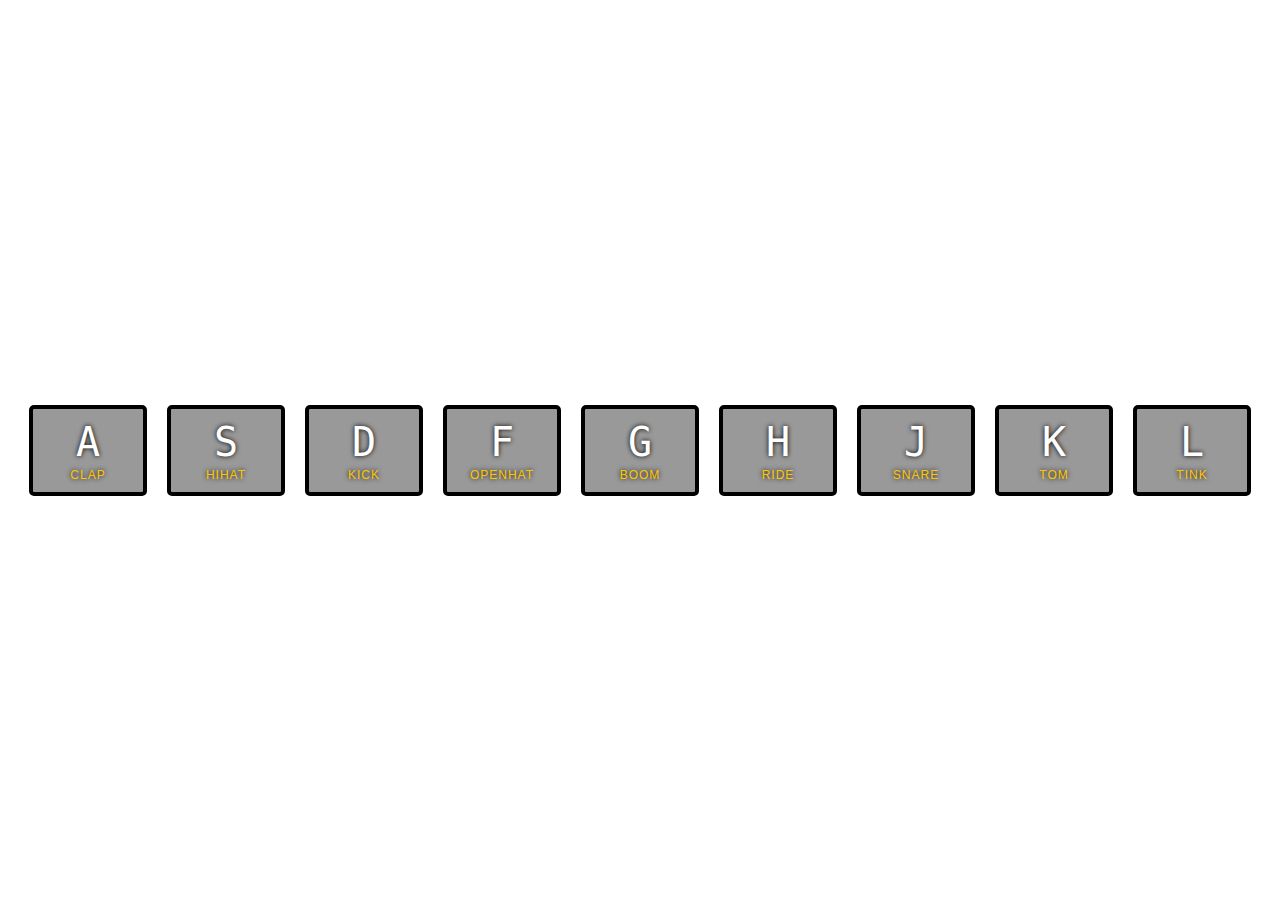
<file: 01/index.html>
<!DOCTYPE html>
<html lang="en">
  <head>
    <meta charset="UTF-8" />
    <title>JS Drum Kit</title>
    <link rel="stylesheet" href="style.css" />
  </head>
  <body>
    <div class="keys">
      <div data-key="65" class="key">
        <kbd>A</kbd>
        <span class="sound">clap</span>
      </div>
      <div data-key="83" class="key">
        <kbd>S</kbd>
        <span class="sound">hihat</span>
      </div>
      <div data-key="68" class="key">
        <kbd>D</kbd>
        <span class="sound">kick</span>
      </div>
      <div data-key="70" class="key">
        <kbd>F</kbd>
        <span class="sound">openhat</span>
      </div>
      <div data-key="71" class="key">
        <kbd>G</kbd>
        <span class="sound">boom</span>
      </div>
      <div data-key="72" class="key">
        <kbd>H</kbd>
        <span class="sound">ride</span>
      </div>
      <div data-key="74" class="key">
        <kbd>J</kbd>
        <span class="sound">snare</span>
      </div>
      <div data-key="75" class="key">
        <kbd>K</kbd>
        <span class="sound">tom</span>
      </div>
      <div data-key="76" class="key">
        <kbd>L</kbd>
        <span class="sound">tink</span>
      </div>
    </div>

    <audio data-key="65" src="sounds/clap.wav"></audio>
    <audio data-key="83" src="sounds/hihat.wav"></audio>
    <audio data-key="68" src="sounds/kick.wav"></audio>
    <audio data-key="70" src="sounds/openhat.wav"></audio>
    <audio data-key="71" src="sounds/boom.wav"></audio>
    <audio data-key="72" src="sounds/ride.wav"></audio>
    <audio data-key="74" src="sounds/snare.wav"></audio>
    <audio data-key="75" src="sounds/tom.wav"></audio>
    <audio data-key="76" src="sounds/tink.wav"></audio>

    <script>
      function removeTransition(e) {
        if (e.propertyName !== "transform") return;
        e.target.classList.remove("playing");
      }

      function playSound(e) {
        const audio = document.querySelector(`audio[data-key="${e.keyCode}"]`);
        const key = document.querySelector(`div[data-key="${e.keyCode}"]`);
        if (!audio) return;

        key.classList.add("playing");
        audio.currentTime = 0;
        audio.play();
      }

      const keys = Array.from(document.querySelectorAll(".key"));
      keys.forEach((key) =>
        key.addEventListener("transitionend", removeTransition)
      );
      window.addEventListener("keydown", playSound);
    </script>
  </body>
</html>
</file>
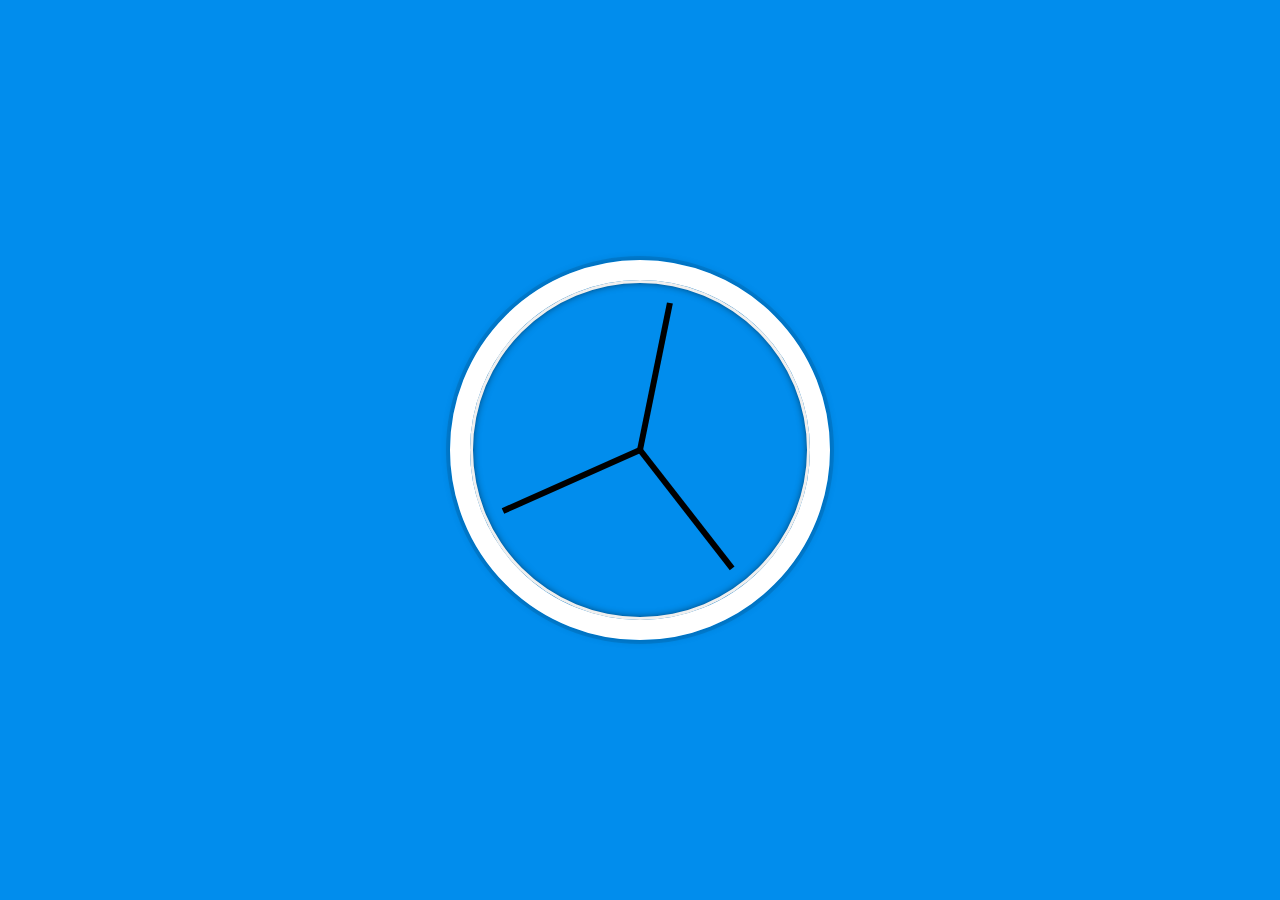
<file: 02/index.html>
<!DOCTYPE html>
<html lang="en">
  <head>
    <meta charset="UTF-8" />
    <title>JS + CSS Clock</title>
  </head>
  <body>
    <div class="clock">
      <div class="clock-face">
        <div class="hand hour-hand"></div>
        <div class="hand min-hand"></div>
        <div class="hand second-hand"></div>
      </div>
    </div>

    <style>
      html {
        background: #018ded url(http://unsplash.it/1500/1000?image=881&blur=50);
        background-size: cover;
        font-family: "helvetica neue";
        text-align: center;
        font-size: 10px;
      }

      body {
        margin: 0;
        font-size: 2rem;
        display: flex;
        flex: 1;
        min-height: 100vh;
        align-items: center;
      }

      .clock {
        width: 30rem;
        height: 30rem;
        border: 20px solid white;
        border-radius: 50%;
        margin: 50px auto;
        position: relative;
        padding: 2rem;
        box-shadow: 0 0 0 4px rgba(0, 0, 0, 0.1), inset 0 0 0 3px #efefef,
          inset 0 0 10px black, 0 0 10px rgba(0, 0, 0, 0.2);
      }

      .clock-face {
        position: relative;
        width: 100%;
        height: 100%;
        transform: translateY(
          -3px
        ); /* account for the height of the clock hands */
      }

      .hand {
        width: 50%;
        height: 6px;
        background: black;
        position: absolute;
        top: 50%;
        transform-origin: 100%;
        transform: rotate(90deg);
        transition: all 0.05s;
        transition-timing-function: cubic-bezier(0.1, 2.7, 0.58, 1);
      }
    </style>

    <script>
      const secondHand = document.querySelector(".second-hand");
      const minsHand = document.querySelector(".min-hand");
      const hourHand = document.querySelector(".hour-hand");

      function setDate() {
        const now = new Date();

        const seconds = now.getSeconds();
        const secondsDegrees = (seconds / 60) * 360 + 90;
        secondHand.style.transform = `rotate(${secondsDegrees}deg)`;

        const mins = now.getMinutes();
        const minsDegrees = (mins / 60) * 360 + (seconds / 60) * 6 + 90;
        minsHand.style.transform = `rotate(${minsDegrees}deg)`;

        const hour = now.getHours();
        const hourDegrees = (hour / 12) * 360 + (mins / 60) * 30 + 90;
        hourHand.style.transform = `rotate(${hourDegrees}deg)`;

        console.log(secondsDegrees, minsDegrees, hourDegrees);
      }

      setInterval(setDate, 1000);

      setDate();
    </script>
  </body>
</html>
</file>
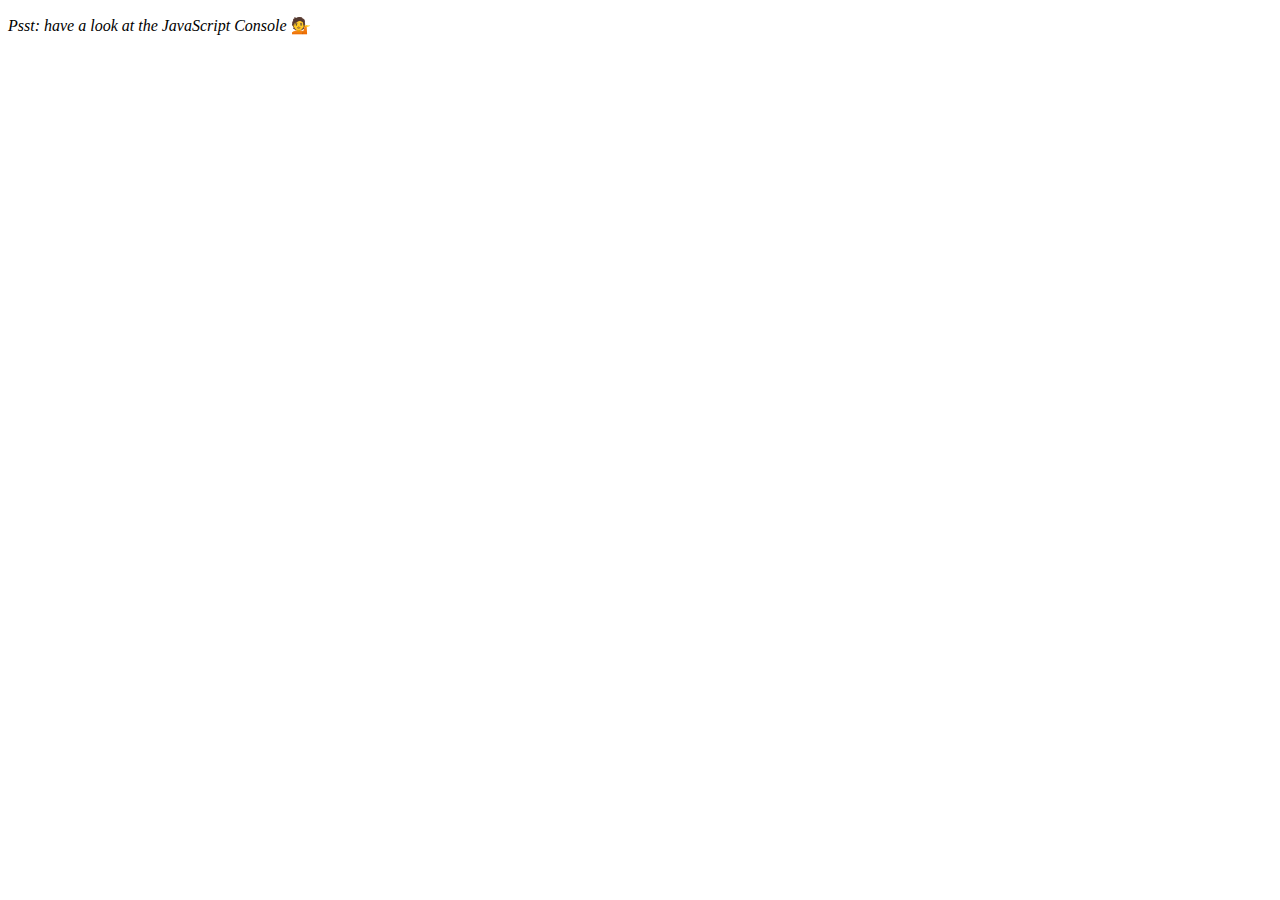
<file: 04/index.html>
<!DOCTYPE html>
<html lang="en">
  <head>
    <meta charset="UTF-8" />
    <title>Array Cardio 💪</title>
  </head>
  <body>
    <p><em>Psst: have a look at the JavaScript Console</em> 💁</p>
    <script>
      const inventors = [
        { first: "Albert", last: "Einstein", year: 1879, passed: 1955 },
        { first: "Isaac", last: "Newton", year: 1643, passed: 1727 },
        { first: "Galileo", last: "Galilei", year: 1564, passed: 1642 },
        { first: "Marie", last: "Curie", year: 1867, passed: 1934 },
        { first: "Johannes", last: "Kepler", year: 1571, passed: 1630 },
        { first: "Nicolaus", last: "Copernicus", year: 1473, passed: 1543 },
        { first: "Max", last: "Planck", year: 1858, passed: 1947 },
        { first: "Katherine", last: "Blodgett", year: 1898, passed: 1979 },
        { first: "Ada", last: "Lovelace", year: 1815, passed: 1852 },
        { first: "Sarah E.", last: "Goode", year: 1855, passed: 1905 },
        { first: "Lise", last: "Meitner", year: 1878, passed: 1968 },
        { first: "Hanna", last: "Hammarström", year: 1829, passed: 1909 },
      ];

      const people = [
        "Beck, Glenn",
        "Becker, Carl",
        "Beckett, Samuel",
        "Beddoes, Mick",
        "Beecher, Henry",
        "Beethoven, Ludwig",
        "Begin, Menachem",
        "Belloc, Hilaire",
        "Bellow, Saul",
        "Benchley, Robert",
        "Benenson, Peter",
        "Ben-Gurion, David",
        "Benjamin, Walter",
        "Benn, Tony",
        "Bennington, Chester",
        "Benson, Leana",
        "Bent, Silas",
        "Bentsen, Lloyd",
        "Berger, Ric",
        "Bergman, Ingmar",
        "Berio, Luciano",
        "Berle, Milton",
        "Berlin, Irving",
        "Berne, Eric",
        "Bernhard, Sandra",
        "Berra, Yogi",
        "Berry, Halle",
        "Berry, Wendell",
        "Bethea, Erin",
        "Bevan, Aneurin",
        "Bevel, Ken",
        "Biden, Joseph",
        "Bierce, Ambrose",
        "Biko, Steve",
        "Billings, Josh",
        "Biondo, Frank",
        "Birrell, Augustine",
        "Black Elk",
        "Blair, Robert",
        "Blair, Tony",
        "Blake, William",
      ];

      const fifteen = inventors.filter(
        (inventors) => inventors.year >= 1500 && inventors.year < 1600
      );

      console.table(fifteen);

      const fullNames = inventors.map(
        (inventor) => `${inventor.first} ${inventor.last}`
      );
      console.log(fullNames);

      const ordered = inventors.sort((a, b) => (a.year > b.year ? 1 : -1));
      console.log(ordered);

      const totalYears = inventors.reduce((total, inventor) => {
        return total + (inventor.passed - inventor.year);
      }, 0);
      console.log(totalYears);

      const oldest = inventors.sort(function (a, b) {
        const lastInventor = a.passed - a.year;
        const nextInventor = b.passed - b.year;
        return lastInventor > nextInventor ? -1 : 1;
      });
      console.table(oldest);

      const alpha = people.sort((lastOne, nextOne) => {
        const [aLast, aFirst] = lastOne.split(", ");
        const [bLast, bFirst] = nextOne.split(", ");

        return aLast > bLast ? 1 : -1;
      });
      console.log(alpha);

      const data = [
        "car",
        "car",
        "truck",
        "truck",
        "bike",
        "walk",
        "car",
        "van",
        "bike",
        "walk",
        "car",
        "van",
        "car",
        "truck",
        "pogostick",
      ];

      const transportation = data.reduce(function (obj, item) {
        if (!obj[item]) {
          obj[item] = 0;
        }
        obj[item]++;
        return obj;
      }, {});

      console.log(transportation);
    </script>
  </body>
</html>
</file>
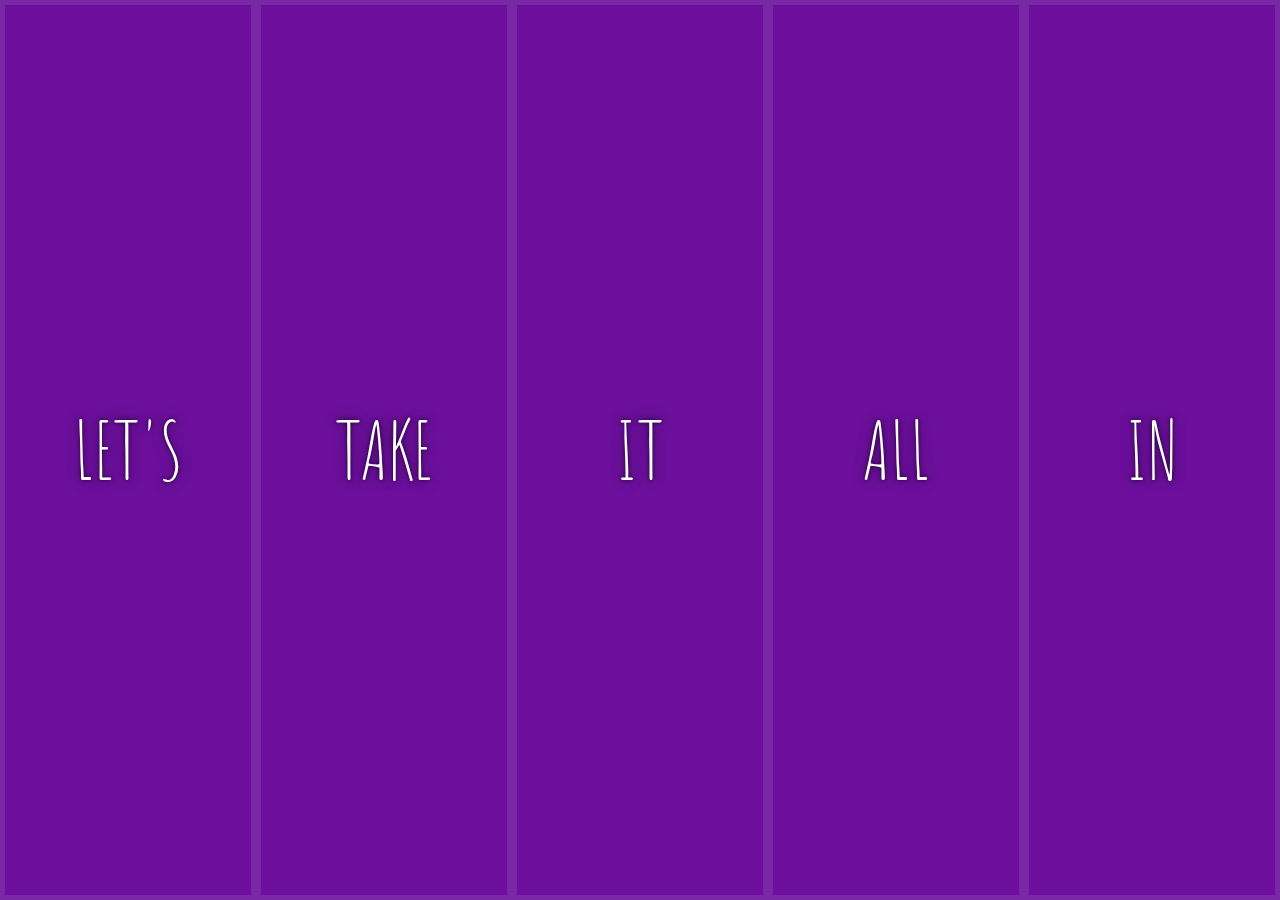
<file: 05/index.html>
<!DOCTYPE html>
<html lang="en">
  <head>
    <meta charset="UTF-8" />
    <title>Flex Panels 💪</title>
    <link
      href="https://fonts.googleapis.com/css?family=Amatic+SC"
      rel="stylesheet"
      type="text/css"
    />
  </head>
  <body>
    <style>
      html {
        box-sizing: border-box;
        background: #ffc600;
        font-family: "helvetica neue";
        font-size: 20px;
        font-weight: 200;
      }

      body {
        margin: 0;
      }

      *,
      *:before,
      *:after {
        box-sizing: inherit;
      }

      .panels {
        min-height: 100vh;
        overflow: hidden;
        display: flex;
      }

      .panel {
        background: #6b0f9c;
        box-shadow: inset 0 0 0 5px rgba(255, 255, 255, 0.1);
        color: white;
        text-align: center;
        align-items: center;
        /* Safari transitionend event.propertyName === flex */
        /* Chrome + FF transitionend event.propertyName === flex-grow */
        transition: font-size 0.7s cubic-bezier(0.61, -0.19, 0.7, -0.11),
          flex 0.7s cubic-bezier(0.61, -0.19, 0.7, -0.11), background 0.2s;
        font-size: 20px;
        background-size: cover;
        background-position: center;
        flex: 1;
        justify-content: center;
        display: flex;
        flex-direction: column;
      }

      .panel1 {
        background-image: url(https://source.unsplash.com/gYl-UtwNg_I/1500x1500);
      }
      .panel2 {
        background-image: url(https://source.unsplash.com/rFKUFzjPYiQ/1500x1500);
      }
      .panel3 {
        background-image: url(https://images.unsplash.com/photo-1465188162913-8fb5709d6d57?ixlib=rb-0.3.5&q=80&fm=jpg&crop=faces&cs=tinysrgb&w=1500&h=1500&fit=crop&s=967e8a713a4e395260793fc8c802901d);
      }
      .panel4 {
        background-image: url(https://source.unsplash.com/ITjiVXcwVng/1500x1500);
      }
      .panel5 {
        background-image: url(https://source.unsplash.com/3MNzGlQM7qs/1500x1500);
      }

      /* Flex Items */
      .panel > * {
        margin: 0;
        width: 100%;
        transition: transform 0.5s;
        flex: 1 0 auto;
        display: flex;
        justify-content: center;
        align-items: center;
      }

      .panel > *:first-child {
        transform: translateY(-100%);
      }
      .panel.open-active > *:first-child {
        transform: translateY(0);
      }
      .panel > *:last-child {
        transform: translateY(100%);
      }
      .panel.open-active > *:last-child {
        transform: translateY(0);
      }

      .panel p {
        text-transform: uppercase;
        font-family: "Amatic SC", cursive;
        text-shadow: 0 0 4px rgba(0, 0, 0, 0.72), 0 0 14px rgba(0, 0, 0, 0.45);
        font-size: 2em;
      }

      .panel p:nth-child(2) {
        font-size: 4em;
      }

      .panel.open {
        flex: 5;
        font-size: 40px;
      }

      @media only screen and (max-width: 600px) {
        .panel p {
          font-size: 1em;
        }
      }
    </style>

    <div class="panels">
      <div class="panel panel1">
        <p>Hey</p>
        <p>Let's</p>
        <p>Dance</p>
      </div>
      <div class="panel panel2">
        <p>Give</p>
        <p>Take</p>
        <p>Receive</p>
      </div>
      <div class="panel panel3">
        <p>Experience</p>
        <p>It</p>
        <p>Today</p>
      </div>
      <div class="panel panel4">
        <p>Give</p>
        <p>All</p>
        <p>You can</p>
      </div>
      <div class="panel panel5">
        <p>Life</p>
        <p>In</p>
        <p>Motion</p>
      </div>
    </div>

    <script>
      const panels = document.querySelectorAll(".panel");

      function toggleOpen() {
        console.log("Hello");
        this.classList.toggle("open");
      }

      function toggleActive(e) {
        console.log(e.propertyName);
        if (e.propertyName.includes("flex")) {
          this.classList.toggle("open-active");
        }
      }

      panels.forEach((panel) => panel.addEventListener("click", toggleOpen));
      panels.forEach((panel) =>
        panel.addEventListener("transitionend", toggleActive)
      );
    </script>
  </body>
</html>
</file>
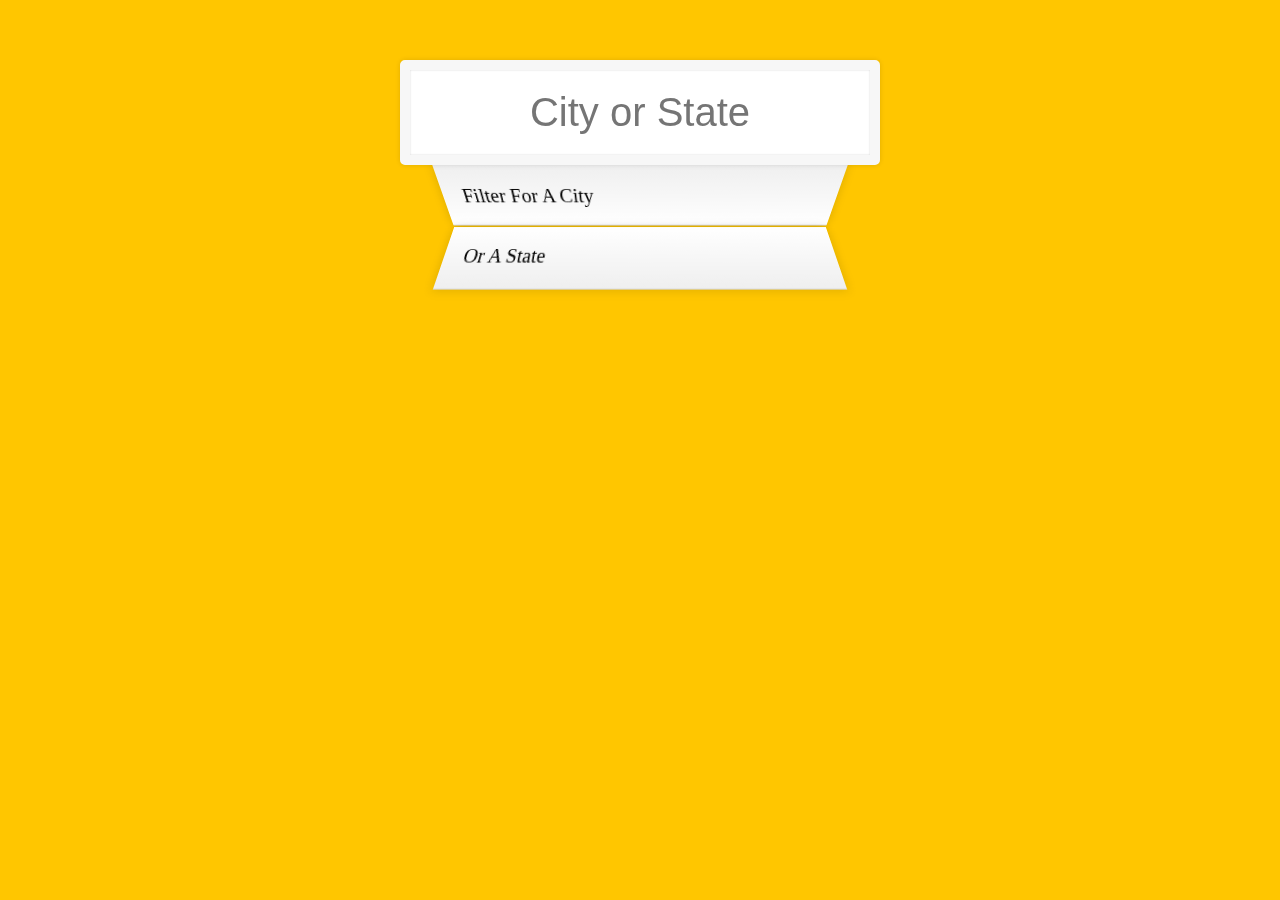
<file: 06/index.html>
<!DOCTYPE html>
<html lang="en">
  <head>
    <meta charset="UTF-8" />
    <title>Type Ahead 👀</title>
    <link rel="stylesheet" href="style.css" />
  </head>
  <body>
    <form class="search-form">
      <input type="text" class="search" placeholder="City or State" />
      <ul class="suggestions">
        <li>Filter for a city</li>
        <li>or a state</li>
      </ul>
    </form>
    <script>
      const endpoint =
        "https://gist.githubusercontent.com/Miserlou/c5cd8364bf9b2420bb29/raw/2bf258763cdddd704f8ffd3ea9a3e81d25e2c6f6/cities.json";

      const cities = [];
      fetch(endpoint)
        .then((blob) => blob.json())
        .then((data) => cities.push(...data));

      function findMatches(wordToMatch, cities) {
        return cities.filter((place) => {
          // here we need to figure out if the city or state matches what was searched
          const regex = new RegExp(wordToMatch, "gi");
          return place.city.match(regex) || place.state.match(regex);
        });
      }

      function numberWithCommas(x) {
        return x.toString().replace(/\B(?=(\d{3})+(?!\d))/g, ",");
      }

      function displayMatches() {
        const matchArray = findMatches(this.value, cities);

        const html = matchArray
          .map((place) => {
            const regex = new RegExp(this.value, "gi");
            const cityName = place.city.replace(
              regex,
              `<span class="hl">${this.value}</span>`
            );
            const stateName = place.state.replace(
              regex,
              `<span class="hl">${this.value}</span>`
            );
            return `
      <li>
        <span class="name">${cityName}, ${stateName}</span>
        <span class="population">${numberWithCommas(place.population)}</span>
      </li>
    `;
          })
          .join("");
        suggestions.innerHTML = html;
      }

      const searchInput = document.querySelector(".search");
      const suggestions = document.querySelector(".suggestions");

      searchInput.addEventListener("change", displayMatches);
      searchInput.addEventListener("keyup", displayMatches);
    </script>
  </body>
</html>
</file>
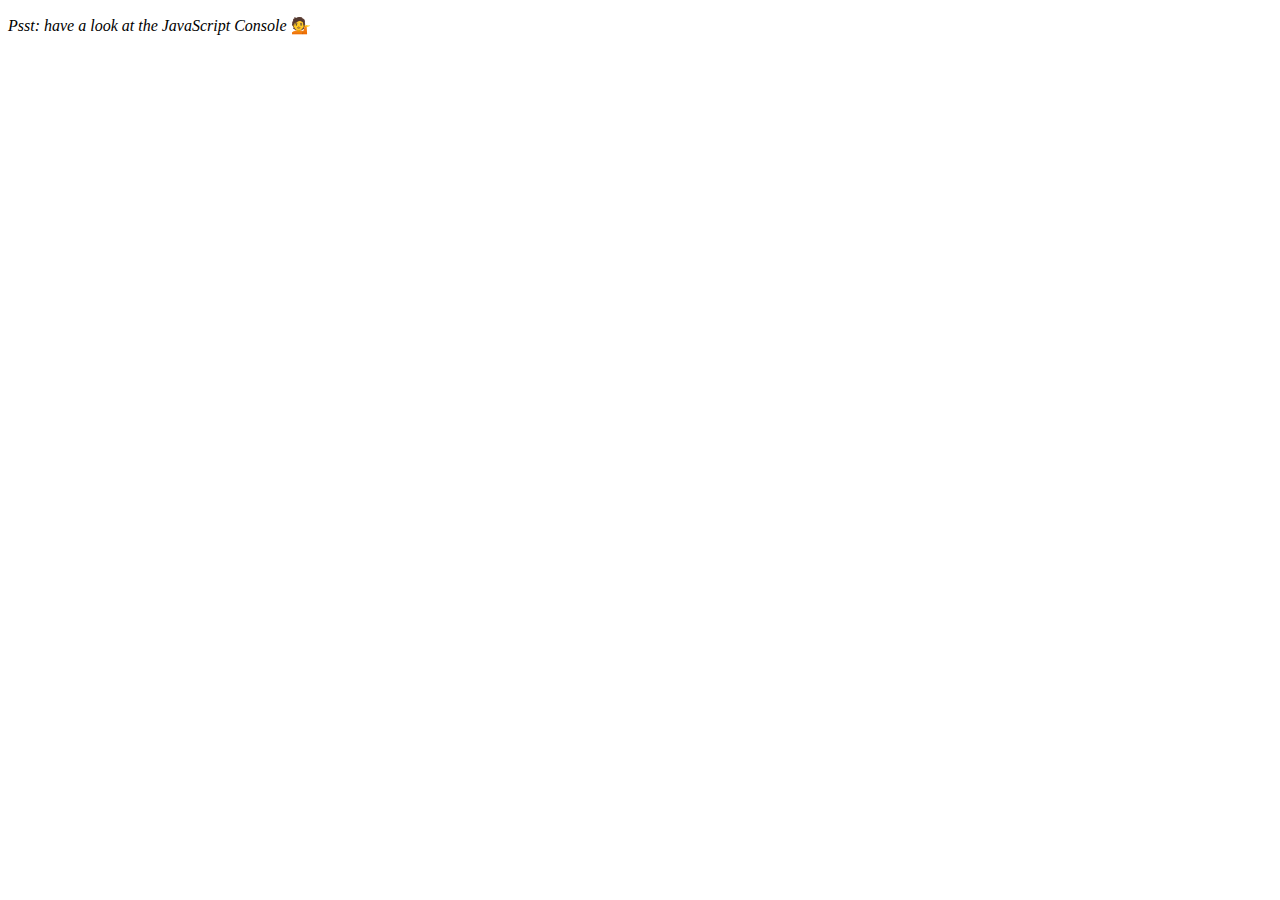
<file: 07/index.html>
<!DOCTYPE html>
<html lang="en">
  <head>
    <meta charset="UTF-8" />
    <title>Array Cardio 💪💪</title>
  </head>

  <body>
    <p><em>Psst: have a look at the JavaScript Console</em> 💁</p>
    <script>
      const people = [
        {
          name: "Wes",
          year: 1988,
        },
        {
          name: "Kait",
          year: 1986,
        },
        {
          name: "Irv",
          year: 1970,
        },
        {
          name: "Lux",
          year: 2015,
        },
      ];

      const comments = [
        {
          text: "Love this!",
          id: 523423,
        },
        {
          text: "Super good",
          id: 823423,
        },
        {
          text: "You are the best",
          id: 2039842,
        },
        {
          text: "Ramen is my fav food ever",
          id: 123523,
        },
        {
          text: "Nice Nice Nice!",
          id: 542328,
        },
      ];

      const isAdult = people.some(
        (person) => new Date().getFullYear() - person.year >= 19
      );

      console.log(isAdult);

      const allAdults = people.every(
        (person) => new Date().getFullYear() - person.year >= 19
      );
      console.log(allAdults);

      const commit = comments.find((comment) => comment.id === 823423);

      console.log(commit);

      const index = comments.findIndex((comment) => comment.id === 823423);
      console.log(index);

      const newComments = [
        ...comments.slice(0, index),
        ...comments.slice(index + 1),
      ];

      console.log(newComments);
    </script>
  </body>
</html>
</file>
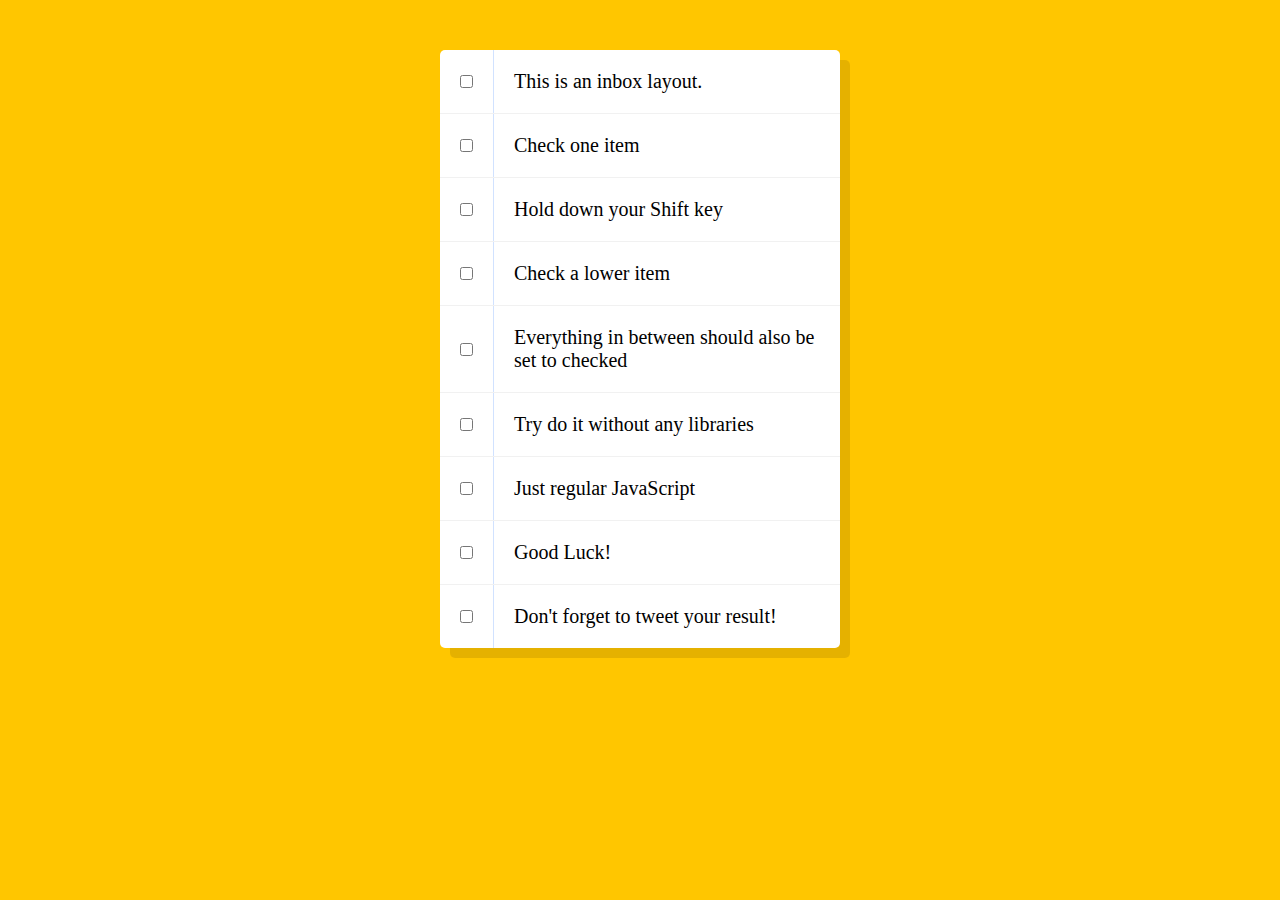
<file: 10/index.html>
<!DOCTYPE html>
<html lang="en">
  <head>
    <meta charset="UTF-8" />
    <title>Hold Shift to Check Multiple Checkboxes</title>
  </head>
  <body>
    <style>
      html {
        font-family: sans-serif;
        background: #ffc600;
      }

      .inbox {
        max-width: 400px;
        margin: 50px auto;
        background: white;
        border-radius: 5px;
        box-shadow: 10px 10px 0 rgba(0, 0, 0, 0.1);
      }

      .item {
        display: flex;
        align-items: center;
        border-bottom: 1px solid #f1f1f1;
      }

      .item:last-child {
        border-bottom: 0;
      }

      input:checked + p {
        background: #f9f9f9;
        text-decoration: line-through;
      }

      input[type="checkbox"] {
        margin: 20px;
      }

      p {
        margin: 0;
        padding: 20px;
        transition: background 0.2s;
        flex: 1;
        font-family: "helvetica neue";
        font-size: 20px;
        font-weight: 200;
        border-left: 1px solid #d1e2ff;
      }
    </style>
    <!--
   The following is a common layout you would see in an email client.

   When a user clicks a checkbox, holds Shift, and then clicks another checkbox a few rows down, all the checkboxes in-between those two checkboxes should be checked.

  -->
    <div class="inbox">
      <div class="item">
        <input type="checkbox" />
        <p>This is an inbox layout.</p>
      </div>
      <div class="item">
        <input type="checkbox" />
        <p>Check one item</p>
      </div>
      <div class="item">
        <input type="checkbox" />
        <p>Hold down your Shift key</p>
      </div>
      <div class="item">
        <input type="checkbox" />
        <p>Check a lower item</p>
      </div>
      <div class="item">
        <input type="checkbox" />
        <p>Everything in between should also be set to checked</p>
      </div>
      <div class="item">
        <input type="checkbox" />
        <p>Try do it without any libraries</p>
      </div>
      <div class="item">
        <input type="checkbox" />
        <p>Just regular JavaScript</p>
      </div>
      <div class="item">
        <input type="checkbox" />
        <p>Good Luck!</p>
      </div>
      <div class="item">
        <input type="checkbox" />
        <p>Don't forget to tweet your result!</p>
      </div>
    </div>

    <script>
      const checkboxes = document.querySelectorAll(
        '.inbox input[type="checkbox"]'
      );

      let lastChecked;

      function handleCheck(e) {
        // Check if they had the shift key down
        // AND check that they are checking it
        let inBetween = false;
        if (e.shiftKey && this.checked) {
          // go ahead and do what we please
          // loop over every single checkbox
          checkboxes.forEach((checkbox) => {
            console.log(checkbox);
            if (checkbox === this || checkbox === lastChecked) {
              inBetween = !inBetween;
              console.log("Starting to check them in between!");
            }

            if (inBetween) {
              checkbox.checked = true;
            }
          });
        }

        lastChecked = this;
      }

      checkboxes.forEach((checkbox) =>
        checkbox.addEventListener("click", handleCheck)
      );
    </script>
  </body>
</html>
</file>
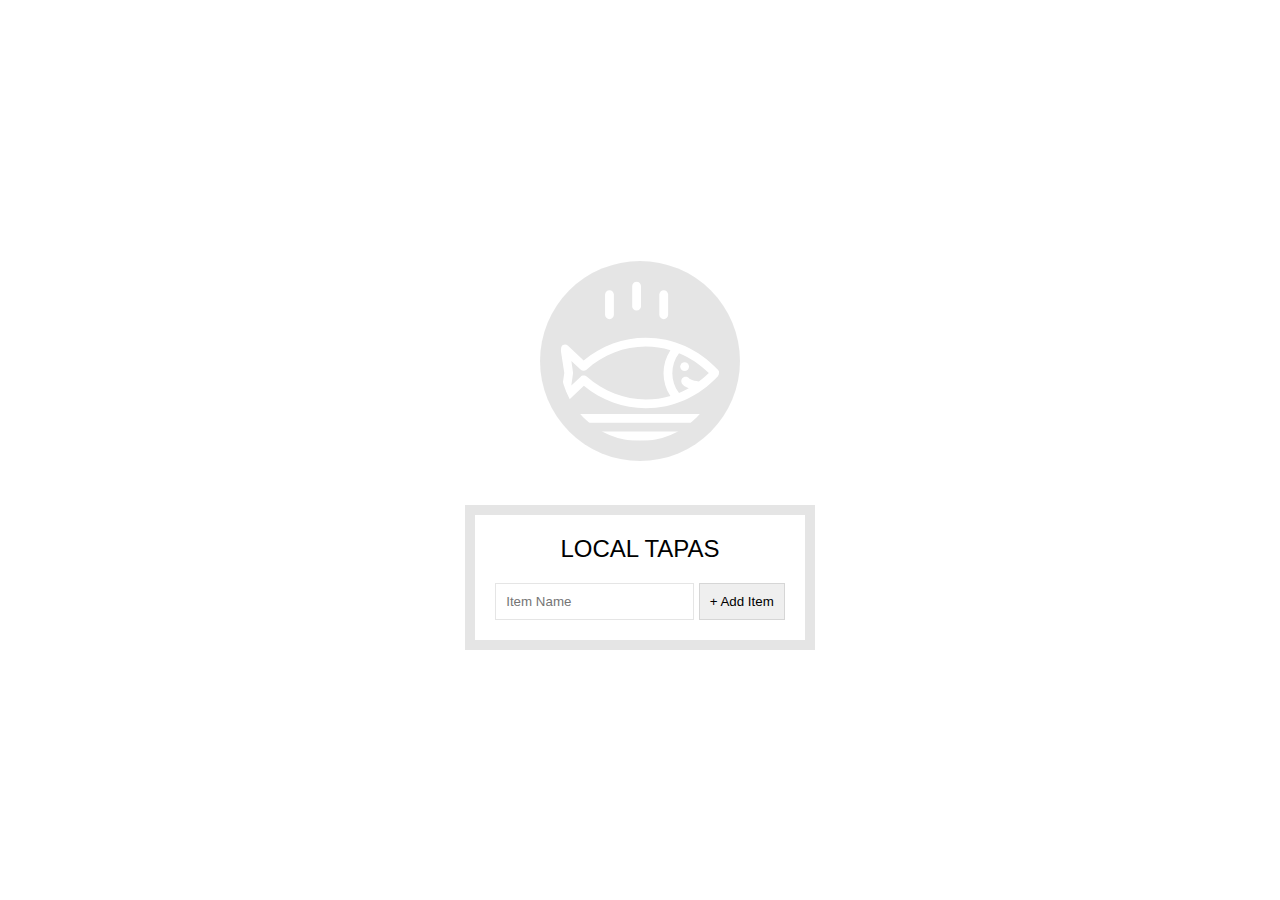
<file: 15/index.html>
<!DOCTYPE html>
<html lang="en">
  <head>
    <meta charset="UTF-8" />
    <title>LocalStorage</title>
    <link rel="stylesheet" href="style.css" />
  </head>
  <body>
    <!--
      Fish SVG Cred:
      https://thenounproject.com/search/?q=fish&i=589236
   -->

    <svg
      xmlns="http://www.w3.org/2000/svg"
      xmlns:xlink="http://www.w3.org/1999/xlink"
      version="1.1"
      x="0px"
      y="0px"
      viewBox="0 0 512 512"
      enable-background="new 0 0 512 512"
      xml:space="preserve"
    >
      <g>
        <path
          d="M495.9,425.3H16.1c-5.2,0-10.1,2.9-12.5,7.6c-2.4,4.7-2.1,10.3,0.9,14.6l39,56.4c2.6,3.8,7,6.1,11.6,6.1h401.7   c4.6,0,9-2.3,11.6-6.1l39-56.4c3-4.3,3.3-9.9,0.9-14.6C506,428.2,501.1,425.3,495.9,425.3z M449.4,481.8H62.6L43,453.6H469   L449.4,481.8z"
        />
        <path
          d="M158.3,122c7.8,0,14.1-6.3,14.1-14.1V43.4c0-7.8-6.3-14.1-14.1-14.1c-7.8,0-14.1,6.3-14.1,14.1v64.5   C144.2,115.7,150.5,122,158.3,122z"
        />
        <path
          d="M245.1,94.7c7.8,0,14.1-6.3,14.1-14.1V16.1c0-7.8-6.3-14.1-14.1-14.1C237.3,2,231,8.3,231,16.1v64.5   C231,88.4,237.3,94.7,245.1,94.7z"
        />
        <path
          d="M331.9,122c7.8,0,14.1-6.3,14.1-14.1V43.4c0-7.8-6.3-14.1-14.1-14.1s-14.1,6.3-14.1,14.1v64.5   C317.8,115.7,324.1,122,331.9,122z"
        />
        <path
          d="M9.6,385.2c5.3,2.8,11.8,1.9,16.2-2.2l50.6-47.7c56.7,46.5,126.6,71.9,198.3,71.9c0,0,0,0,0,0   c87.5,0,169.7-36.6,231.4-103.2c5-5.4,5-13.8,0-19.2c-61.8-66.5-144-103.2-231.4-103.2c-72,0-142.2,25.6-199,72.5l-50-47.1   c-4.4-4.1-10.9-5-16.2-2.2c-5.3,2.8-8.3,8.7-7.4,14.6l11.6,75L2.2,370.6C1.3,376.5,4.2,382.4,9.6,385.2z M380.9,230.8   c34.9,14.3,67.2,35.7,95.3,63.6c-10.1,10-20.8,19.2-31.9,27.5c-22.4-3.3-29.6-8.8-30.7-9.7c-4-5.7-11.8-7.7-18.1-4.4   c-6.9,3.6-9.5,12.2-5.9,19.1c1.9,3.5,7.3,10.3,22.4,16c-10.1,5.7-20.5,10.7-31.1,15.1C352.4,320.2,352.4,268.6,380.9,230.8z    M36.3,255.6l29.4,27.7c5.3,5,13.6,5.1,19.1,0.3c53.2-47.6,120.7-73.7,190-73.7c26.9,0,53.2,3.9,78.5,11.3   c-29.3,44.6-29.3,102,0,146.6c-25.3,7.4-51.6,11.3-78.5,11.3c-69,0-136.3-26-189.4-73.2c-2.7-2.4-13.4-6.3-19.1,0.3l-30.1,28.3   l5.7-40C42.2,293,36.3,255.6,36.3,255.6z"
        />
        <circle cx="398.8" cy="273.8" r="14.1" />
      </g>
    </svg>

    <div class="wrapper">
      <h2>LOCAL TAPAS</h2>
      <p></p>
      <ul class="plates">
        <li>Loading Tapas...</li>
      </ul>
      <form class="add-items">
        <input type="text" name="item" placeholder="Item Name" required />
        <input type="submit" value="+ Add Item" />
      </form>
    </div>

    <script>
      const addItems = document.querySelector(".add-items");
      const itemsList = document.querySelector(".plates");
      const items = JSON.parse(localStorage.getItem("items")) || [];

      function addItem(e) {
        e.preventDefault();
        const text = this.querySelector("[name=item]").value;
        const item = {
          text,
          done: false,
        };

        items.push(item);
        populateList(items, itemsList);
        localStorage.setItem("items", JSON.stringify(items));
        this.reset();
      }

      function populateList(plates = [], platesList) {
        platesList.innerHTML = plates
          .map((plate, i) => {
            return `
        <li>
          <input type="checkbox" data-index=${i} id="item${i}" ${
              plate.done ? "checked" : ""
            } />
          <label for="item${i}">${plate.text}</label>
        </li>
      `;
          })
          .join("");
      }

      function toggleDone(e) {
        if (!e.target.matches("input")) return; // skip this unless it's an input
        const el = e.target;
        const index = el.dataset.index;
        items[index].done = !items[index].done;
        localStorage.setItem("items", JSON.stringify(items));
        populateList(items, itemsList);
      }

      addItems.addEventListener("submit", addItem);
      itemsList.addEventListener("click", toggleDone);

      populateList(items, itemsList);
    </script>
  </body>
</html>
</file>
<file: 01/style.css>
html {
  font-size: 10px;
  background: url(http://i.imgur.com/b9r5sEL.jpg) bottom center;
  background-size: cover;
}

body,
html {
  margin: 0;
  padding: 0;
  font-family: sans-serif;
}

.keys {
  display: flex;
  flex: 1;
  min-height: 100vh;
  align-items: center;
  justify-content: center;
}

.key {
  border: 0.4rem solid black;
  border-radius: 0.5rem;
  margin: 1rem;
  font-size: 1.5rem;
  padding: 1rem 0.5rem;
  transition: all 0.07s ease;
  width: 10rem;
  text-align: center;
  color: white;
  background: rgba(0, 0, 0, 0.4);
  text-shadow: 0 0 0.5rem black;
}

.playing {
  transform: scale(1.1);
  border-color: #ffc600;
  box-shadow: 0 0 1rem #ffc600;
}

kbd {
  display: block;
  font-size: 4rem;
}

.sound {
  font-size: 1.2rem;
  text-transform: uppercase;
  letter-spacing: 0.1rem;
  color: #ffc600;
}
</file>
<file: 06/style.css>
html {
  box-sizing: border-box;
  background: #ffc600;
  font-family: "helvetica neue";
  font-size: 20px;
  font-weight: 200;
}

*,
*:before,
*:after {
  box-sizing: inherit;
}

input {
  width: 100%;
  padding: 20px;
}

.search-form {
  max-width: 400px;
  margin: 50px auto;
}

input.search {
  margin: 0;
  text-align: center;
  outline: 0;
  border: 10px solid #f7f7f7;
  width: 120%;
  left: -10%;
  position: relative;
  top: 10px;
  z-index: 2;
  border-radius: 5px;
  font-size: 40px;
  box-shadow: 0 0 5px rgba(0, 0, 0, 0.12), inset 0 0 2px rgba(0, 0, 0, 0.19);
}

.suggestions {
  margin: 0;
  padding: 0;
  position: relative;
}

.suggestions li {
  background: white;
  list-style: none;

  border-bottom: 1px solid #d8d8d8;
  box-shadow: 0 0 10px rgba(0, 0, 0, 0.14);
  margin: 0;
  padding: 20px;
  transition: background 0.2s;
  display: flex;
  justify-content: space-between;
  text-transform: capitalize;
}

.suggestions li:nth-child(even) {
  transform: perspective(100px) rotateX(10deg) translateY(5.7px) scale(0.97);
  background: linear-gradient(to bottom, #ffffff 0%, #efefef 100%);
}

.suggestions li:nth-child(odd) {
  transform: perspective(100px) rotateX(-10deg) translateY(10px);
  background: linear-gradient(to top, #ffffff 0%, #efefef 100%);
}

span.population {
  font-size: 15px;
}

.hl {
  background: #ffc600;
}
</file>
<file: 15/style.css>
html {
  box-sizing: border-box;
  background: url("http://wes.io/hx9M/oh-la-la.jpg") center no-repeat;
  background-size: cover;
  min-height: 100vh;
  display: flex;
  justify-content: center;
  align-items: center;
  text-align: center;
  font-family: Futura, "Trebuchet MS", Arial, sans-serif;
}

*,
*:before,
*.after {
  box-sizing: inherit;
}

svg {
  fill: white;
  background: rgba(0, 0, 0, 0.1);
  padding: 20px;
  border-radius: 50%;
  width: 200px;
  margin-bottom: 50px;
}

.wrapper {
  padding: 20px;
  max-width: 350px;
  background: rgba(255, 255, 255, 0.95);
  box-shadow: 0 0 0 10px rgba(0, 0, 0, 0.1);
}

h2 {
  text-align: center;
  margin: 0;
  font-weight: 200;
}

.plates {
  margin: 0;
  padding: 0;
  text-align: left;
  list-style: none;
}

.plates li {
  border-bottom: 1px solid rgba(0, 0, 0, 0.2);
  padding: 10px 0;
  font-weight: 100;
  display: flex;
}

.plates label {
  flex: 1;
  cursor: pointer;
}

.plates input {
  display: none;
}

.plates input + label:before {
  content: "ㅁ";
  margin-right: 10px;
}

.plates input:checked + label:before {
  content: "🌮";
}

.add-items {
  margin-top: 20px;
}

.add-items input {
  padding: 10px;
  outline: 0;
  border: 1px solid rgba(0, 0, 0, 0.1);
}
</file>
